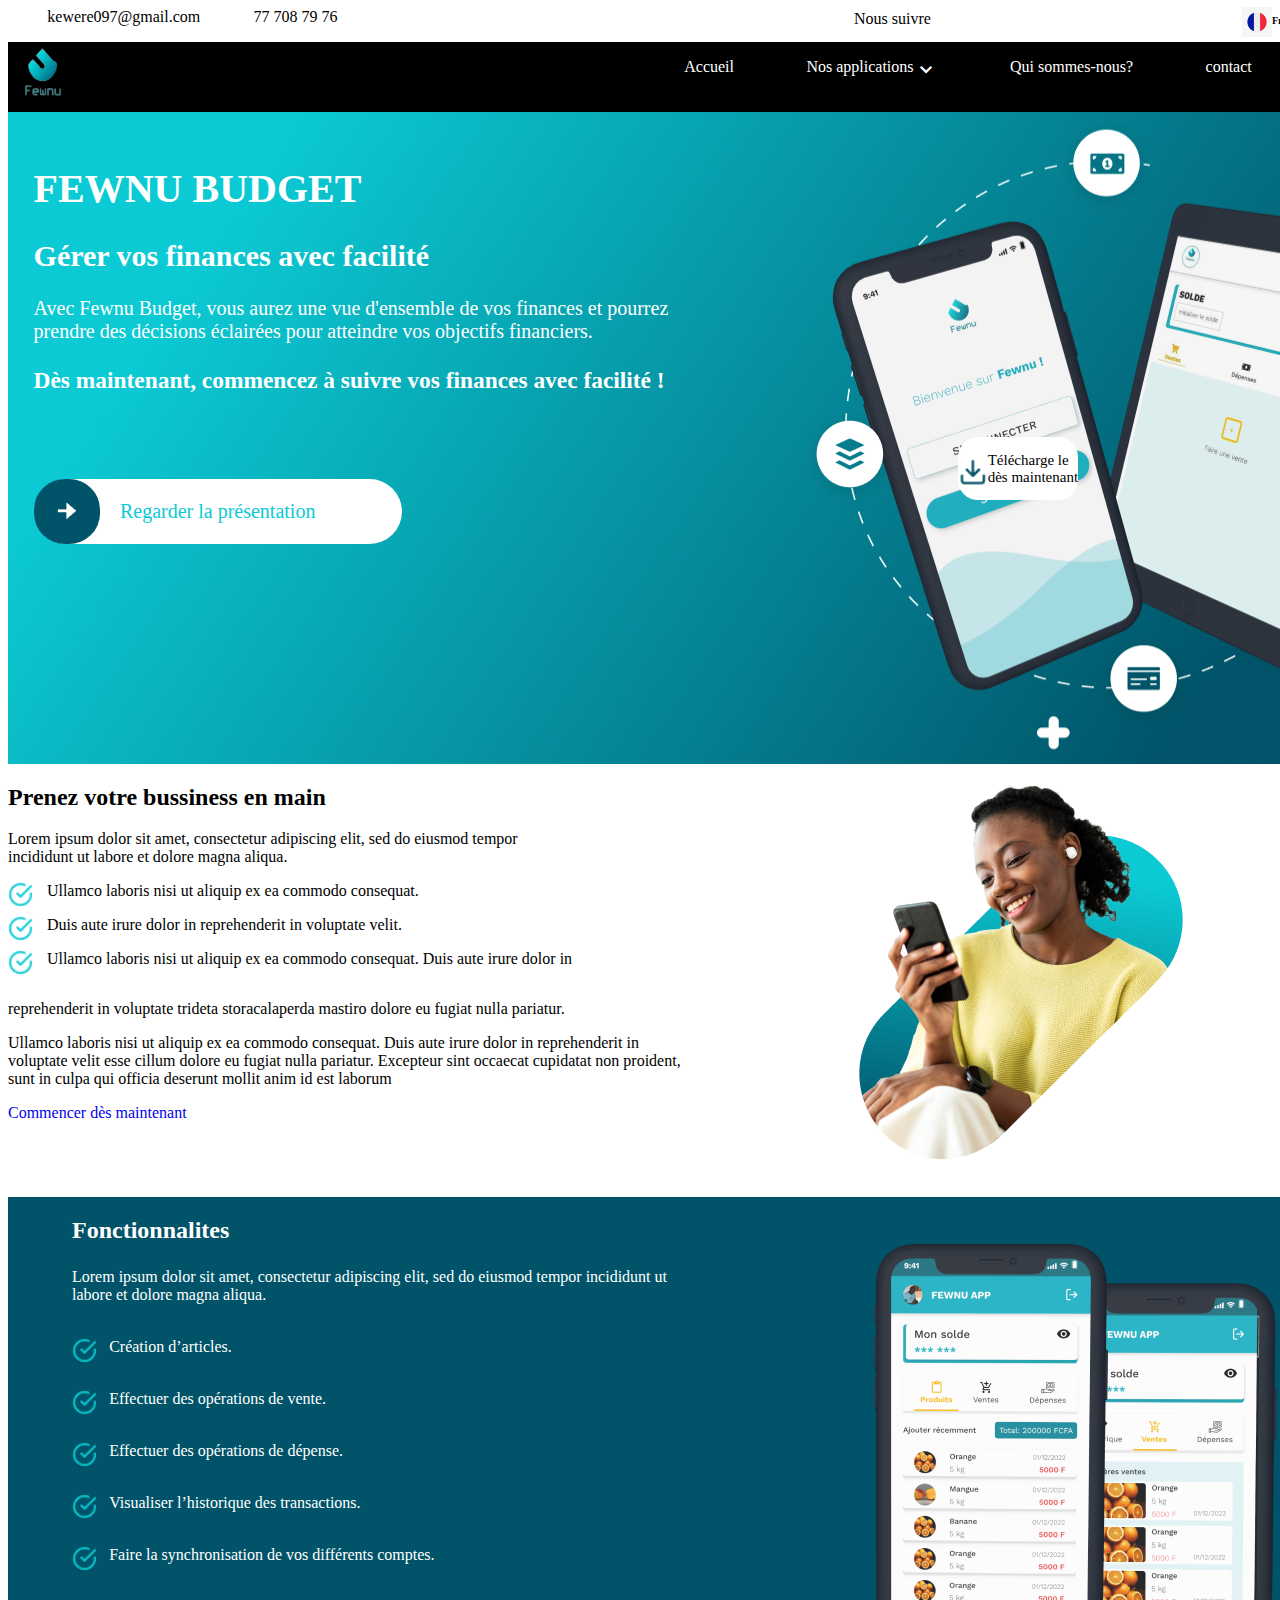
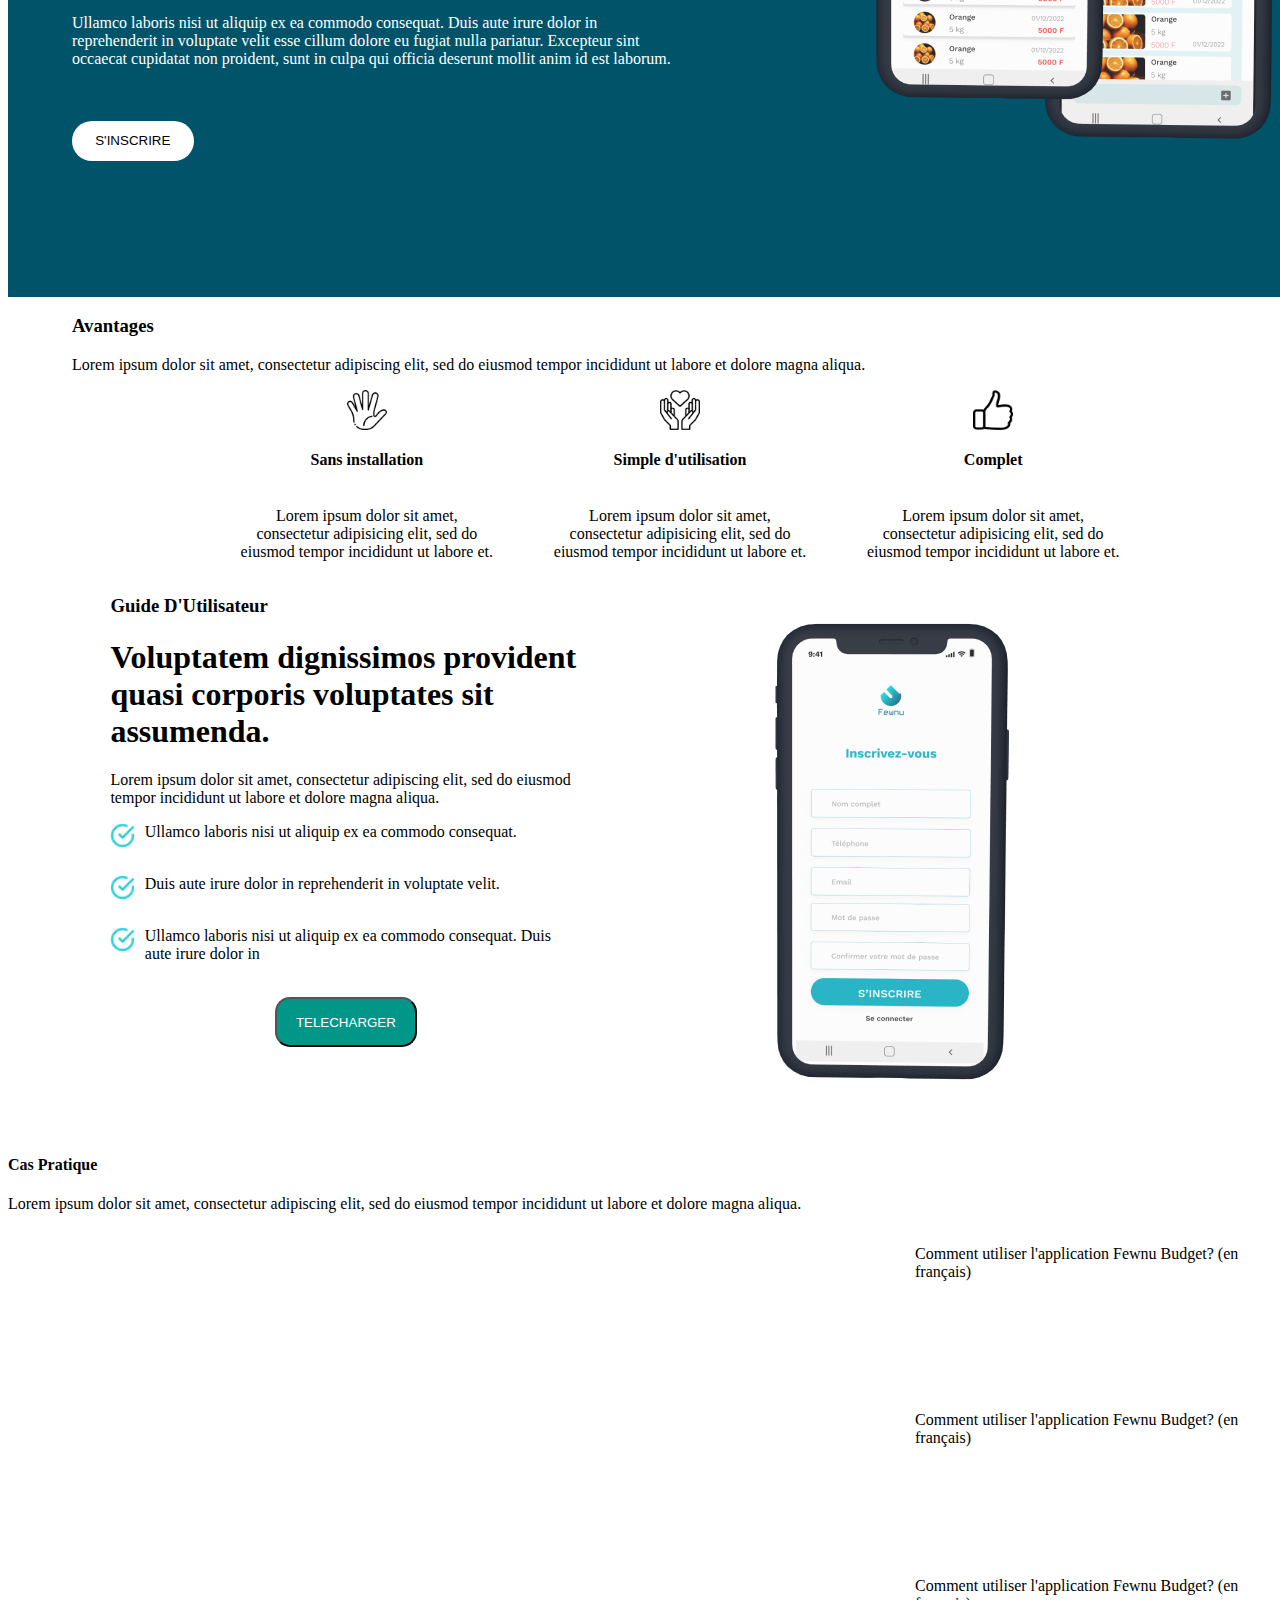
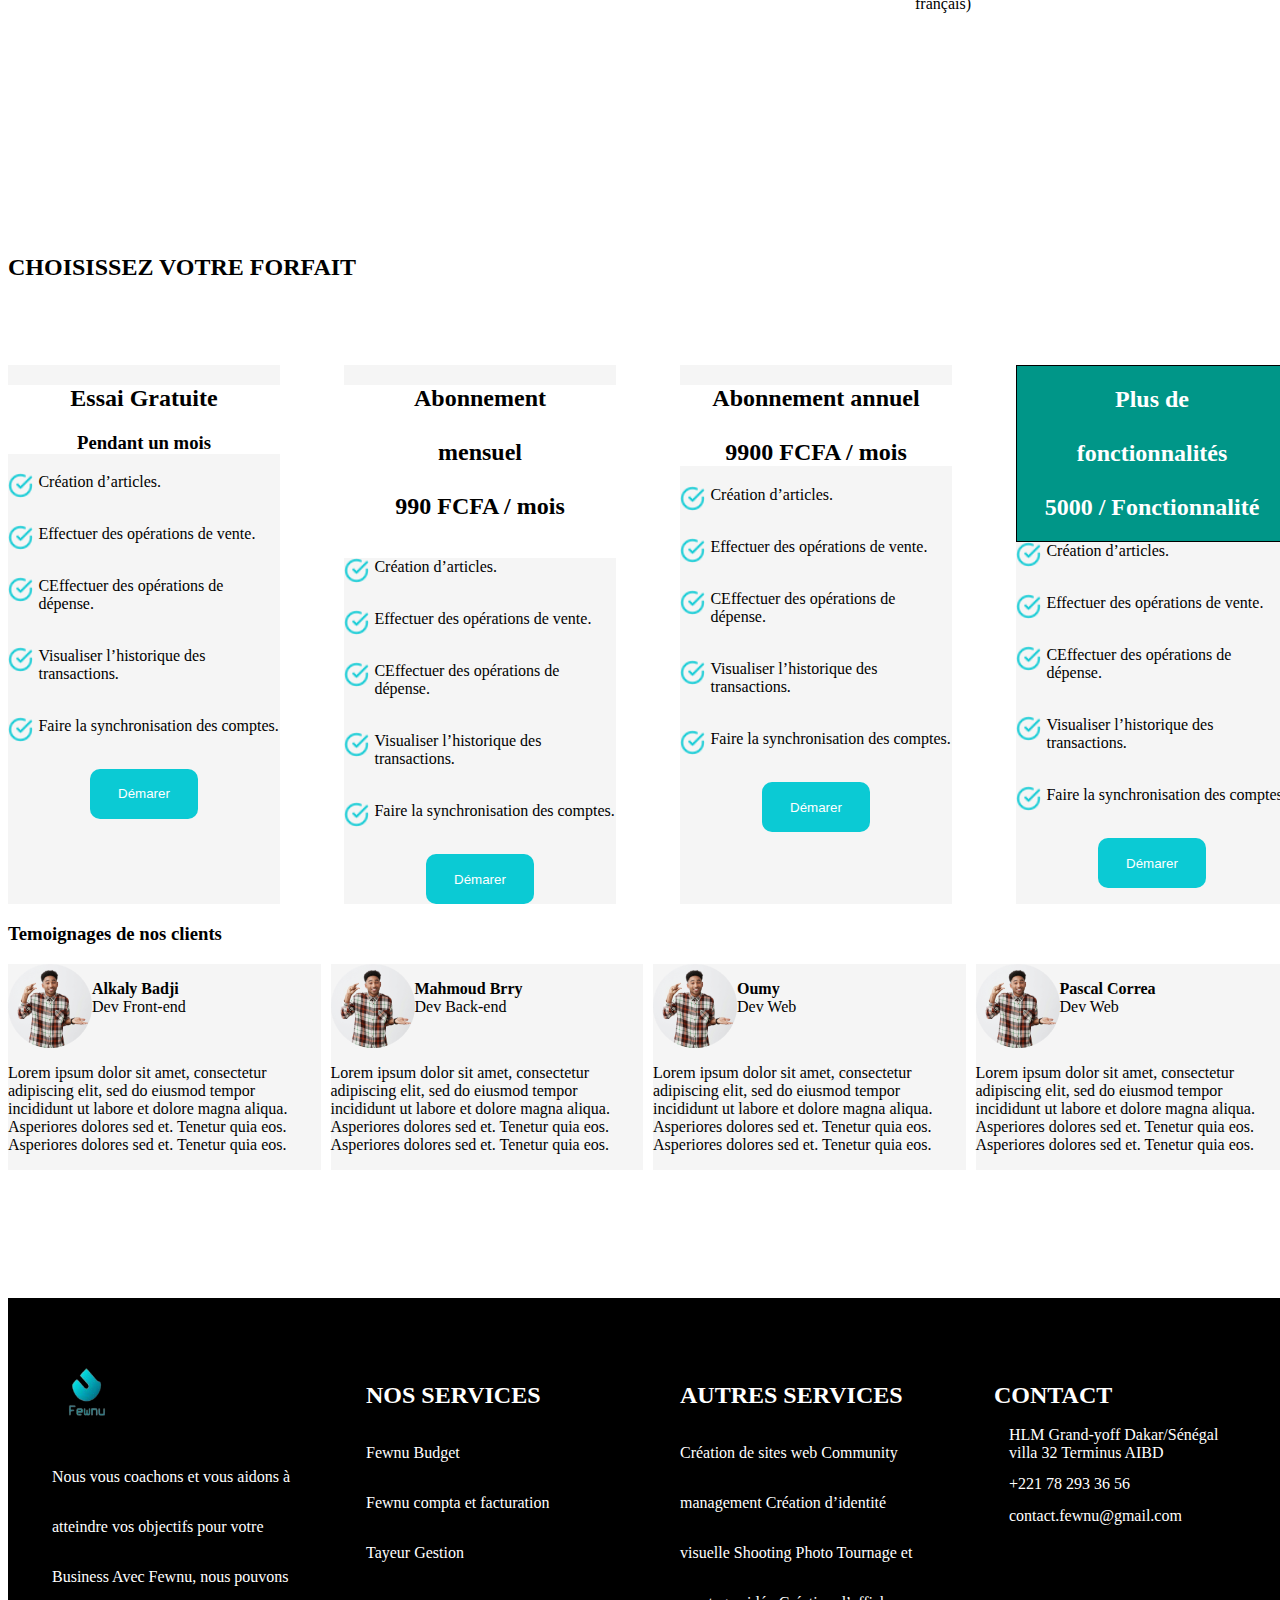
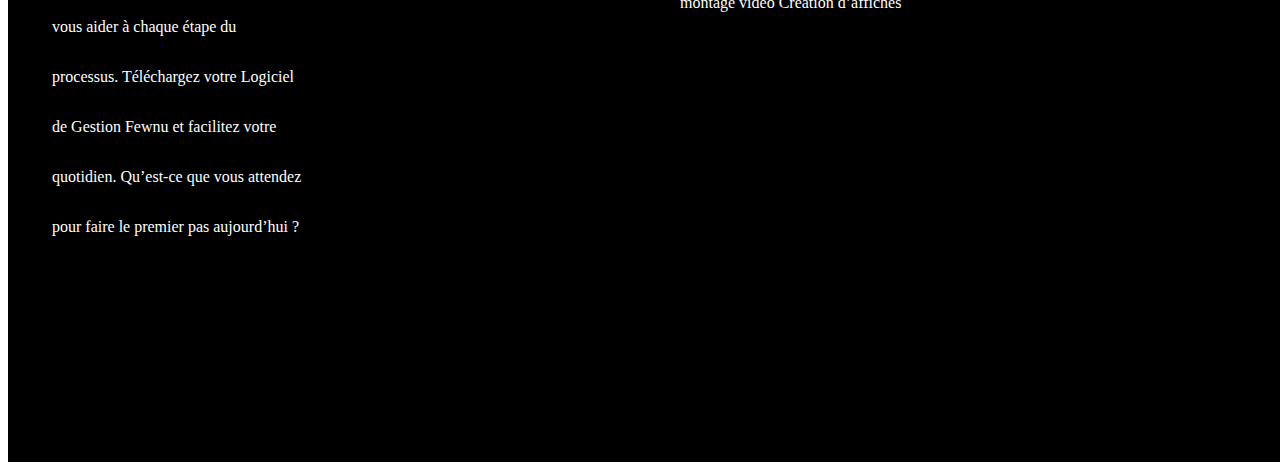
<file: index.html>
<!DOCTYPE html>
<html lang="en">
<head>
    <meta charset="UTF-8">
    <meta name="viewport" content="width=device-width, initial-scale=1.0">
    <link rel="stylesheet" href="style.css">
    <link rel="stylesheet" href="https://cdnjs.cloudflare.com/ajax/libs/font-awesome/6.5.1/css/all.min.css" integrity="sha512-DTOQO9RWCH3ppGqcWaEA1BIZOC6xxalwEsw9c2QQeAIftl+Vegovlnee1c9QX4TctnWMn13TZye+giMm8e2LwA==" crossorigin="anonymous" referrerpolicy="no-referrer" />    <link rel="stylesheet" href="https://fonts.googleapis.com/css2?family=Material+Symbols+Outlined:opsz,wght,FILL,GRAD@20..48,100..700,0..1,-50..200" />
    <title>Document</title>
</head>
<body>
   <div class="div-englobant">
        <nav>
            <div class="header-droite">
                <div class="mail">
                    <i class="fa-brands fa-facebook"></i>kewere097@gmail.com
                </div>
                <div class="contact">
                    <i class="fa-brands fa-instagram"></i> 77 708 79 76
                </div>
            </div>
            <div class="header-center">
                <div class="suivre">
                    <p>Nous suivre</p>
                </div>
                <div class="icons">
                    <i class="fa-brands fa-facebook"></i>
                    <i class="fa-brands fa-instagram"></i>
                    <i class="fa-brands fa-tiktok"></i>
                    <i class="fa-brands fa-youtube"></i>
                    <i class="fa-brands fa-linkedin"></i>
                </div>
            </div>
            <div class="header-gauche">
                <div class="drapeu">
                    <img class="drapeu" src="images/drapeau.jpg" alt="">
                    <h2 class="h2-drapeu">Fr</h2>
                </div>
            </div>
        </nav>
        <header>
            <div class="img-prince">
                <img class="logo-prince" src="images/image-principal-removebg-preview.png" alt="">
            </div>
            <div class="menu">
                <a href="fallou.html"><p>Accueil</p></a>
                <a href=""><p class="check">Nos applications <span class="material-symbols-outlined">
                    expand_more
                    </span></p></a>
                <a href=""><p>Qui sommes-nous?</p></a>
                <a href=""><p>contact</p></a>
            </div>
        </header>
        <div class="main-principal">
            <div class="main-droite">
                <div class="main-prince-haut">
                    <h1>FEWNU BUDGET</h1>
                    <h2>Gérer vos finances avec facilité</h2>
                    <p>Avec Fewnu Budget, vous aurez une vue d'ensemble 
                    de vos finances et pourrez <br>prendre des décisions éclairées pour atteindre vos objectifs financiers.</p>
                    <h3>Dès maintenant, commencez à suivre vos finances avec facilité !</h3>
                </div>
            <div class="gen">
                    <div class="compte">
                        <div class="arrowe">
                            <img src="images/fleche.png" alt="">
                        </div>
                        <div class="presntation">
                             <a class="present" href="#">Regarder la présentation</a>
                        </div>
                    </div>
                    <div class="download">
                        <a href="/download/support.pdf" class="vers-contacts">
                            <img src="images/download.png" alt="" class="img-download">
                            <p class="text-download">Télécharge le <br> dès maintenant  </p>
                        </a>
                    </div>
            </div>
            <div class="wast">   
                <a href="https://wa.me/221782933656" target="_blank" rel="noopener noreferrer" class="whatsapp">
                <i class="fa-brands fa-whatsapp whatsapp-image"></i></a>
           </div>
            </div>
        </div>
        <div class="milieu">
            <div class="milieu-droite">
            <div><h2>Prenez votre bussiness en main</h2></div>
            <div><p>Lorem ipsum dolor sit amet, consectetur adipiscing elit, sed do eiusmod tempor <br>
                incididunt ut labore et dolore magna aliqua.</p>
            </div>
                <div class="p1"><img class="cercle" src="images/check-circle.png" alt="check-circle">
                    <p class="paragraphe">Ullamco laboris nisi ut aliquip ex ea commodo consequat.</p>
                </div>
                <div class="p1"><img class="cercle" src="images/check-circle.png" alt="check-circle">
                    <p class="paragraphe">Duis aute irure dolor in reprehenderit in voluptate velit.</p>
                </div>
                <div class="p1"><img class="cercle" src="images/check-circle.png" alt="check-circle">
                    <p class="paragraphe">Ullamco laboris nisi ut aliquip ex ea commodo consequat. Duis aute irure dolor in</p>
                </div>
                <div><p>reprehenderit in voluptate trideta storacalaperda mastiro dolore eu fugiat nulla pariatur.</p>
                </div>
                <div><p>Ullamco laboris nisi ut aliquip ex ea commodo consequat. Duis aute irure dolor in reprehenderit in voluptate velit esse cillum dolore eu fugiat nulla pariatur. Excepteur sint occaecat cupidatat non proident, 
                    sunt in culpa qui officia deserunt mollit anim id est laborum</p>
                </div>
                <a href="#">Commencer dès maintenant</a>
            </div>
            <div class="milieu-droite">
                <img src="images/dame.png" alt="">
            </div>
        </div>
        <div class="milieu2">
                <div class="milieu2-1">
                        <div class="h2-milieu2-1">
                            <h2>Fonctionnalites</h2>
                            <h6 class="border"></h6>
                        </div>
                        <div class="p-milieu2-1">
                            <p>Lorem ipsum dolor sit amet, consectetur adipiscing elit, sed do eiusmod tempor incididunt ut labore et dolore magna aliqua.</p>
                        </div>
                        <br>
                        <div class="p1"><img class="cercle" src="images/check-circle.png" alt="check-circle">
                            <p class="paragraphe">Création d’articles.</p>
                        </div><br>
                        <div class="p1"><img class="cercle" src="images/check-circle.png" alt="check-circle">
                            <p class="paragraphe">Effectuer des opérations de vente.</p>
                        </div><br>
                        <div class="p1"><img class="cercle" src="images/check-circle.png" alt="check-circle">
                            <p class="paragraphe">Effectuer des opérations de dépense.</p>
                        </div><br>
                        <div class="p1"><img class="cercle" src="images/check-circle.png" alt="check-circle">
                            <p class="paragraphe">Visualiser l’historique des transactions.</p>
                        </div><br>
                        <div class="p1"><img class="cercle" src="images/check-circle.png" alt="check-circle">
                            <p class="paragraphe">Faire la synchronisation de vos différents comptes.</p>
                        </div><br>
                        <div class="p-milieu2-1">
                            <p>Ullamco laboris nisi ut aliquip ex ea commodo consequat. Duis aute irure dolor in reprehenderit in voluptate velit esse cillum dolore eu fugiat nulla pariatur. Excepteur sint occaecat cupidatat 
                                non proident, sunt in culpa qui officia deserunt mollit anim id est laborum.</p>
                        </div>
                        <button class="button1">S'INSCRIRE</button>
                </div>
                    <div class="milieu2-2">
                    <img src="images/mobile.png" alt="">
                    </div>
        </div>

        <div class="milieu3">
             <div class="milieu3-haut">
                    <h3>Avantages</h3>
                    <p>Lorem ipsum dolor sit amet, consectetur adipiscing elit, 
                        sed do eiusmod tempor incididunt ut labore et dolore magna aliqua.</p>
             </div>
            <div class="milieu2-moins">
                    <div class="main1">
                        <img class="main" src="images/main5.png" alt="">
                        <h4 class="p-h4">Sans installation</h4>
                        <p class="p-h4">Lorem ipsum dolor sit amet,<br> consectetur 
                            adipisicing elit, sed do <br> eiusmod tempor incididunt ut labore et.</p>
                    </div>
                    <div class="main2">
                        <img class="main" src="images/main-coeur.png" alt="">
                        <h4 class="p-h4">Simple d'utilisation</h4>
                        <p class="p-h4">Lorem ipsum dolor sit amet,<br> consectetur adipisicing elit, 
                            sed do <br> eiusmod tempor incididunt ut labore et.</p>
                    </div>
                    <div class="main2">
                        <img class="main" src="images/main-ok.png" alt="">
                        <h4 class="p-h4">Complet</h4>
                        <p class="p-h4">Lorem ipsum dolor sit amet,<br> consectetur adipisicing elit, 
                            sed do <br> eiusmod tempor incididunt ut labore et.</p>
                    </div>
            </div>
        </div>
        <div class="milieu4">
            <div class="milieu4-droite">
                <h3>Guide D'Utilisateur</h3>
                <div class="h1-milieu4">
                    <h1>Voluptatem dignissimos provident quasi corporis voluptates sit assumenda.</h1>
                </div>
                <div class="p1-milieu4">
                    <p>Lorem ipsum dolor sit amet, consectetur adipiscing elit, sed do eiusmod 
                    tempor incididunt ut labore et dolore magna aliqua.</p>
                </div>
                <div class="p1"><img class="cercle" src="images/check-circle.png" alt="check-circle">
                    <p class="paragraphe">Ullamco laboris nisi ut aliquip ex ea commodo consequat.</p>
                </div><br>
                <div class="p1"><img class="cercle" src="images/check-circle.png" alt="check-circle">
                    <p class="paragraphe">Duis aute irure dolor in reprehenderit in voluptate velit.</p>
                </div><br>
                <div class="p1"><img class="cercle" src="images/check-circle.png" alt="check-circle">
                    <p class="paragraphe">Ullamco laboris nisi ut aliquip ex ea commodo consequat. Duis aute irure dolor in</p>
                </div><br>
                <button class="btn1">TELECHARGER</button>
            </div>
            <div class="milieu4-gauche">
                <img src="images/phone-budget.png" alt="">
            </div>
        </div>
        <div class="milieu5">
            <div class="milieu5-haut">
                <h4>Cas Pratique</h4>
                <p>Lorem ipsum dolor sit amet, consectetur adipiscing elit, 
                sed do eiusmod tempor incididunt ut labore et dolore magna aliqua.</p>
            </div>
            <div class="les-youtubes">
                <div class="youtube-droite">
                    <iframe width="560" height="415" src="https://www.youtube.com/embed/CTBTI1qFqt4?si=pAz5FE3xnAR9lp4i" title="YouTube video player" frameborder="0" allow="accelerometer; autoplay; clipboard-write; encrypted-media; gyroscope; picture-in-picture; web-share" referrerpolicy="strict-origin-when-cross-origin" allowfullscreen></iframe>
                </video>
                </div>
                <div class="youtube-gauche">
                    <div class="youtube1">
                        <div class="div11">
                            <iframe width="260" height="315" src="https://www.youtube.com/embed/CTBTI1qFqt4?si=pAz5FE3xnAR9lp4i" title="YouTube video player" frameborder="0" allow="accelerometer; autoplay; clipboard-write; encrypted-media; gyroscope; picture-in-picture; web-share" referrerpolicy="strict-origin-when-cross-origin" allowfullscreen></iframe>
                        </div>
                        <div class="div22">
                            <p>Comment utiliser l'application Fewnu Budget? (en français)</p>
                        </div>
                    </div>
                    <div class="youtube2">
                        <div class="div11">
                            <iframe width="260" height="315" src="https://www.youtube.com/embed/CTBTI1qFqt4?si=pAz5FE3xnAR9lp4i" title="YouTube video player" frameborder="0" allow="accelerometer; autoplay; clipboard-write; encrypted-media; gyroscope; picture-in-picture; web-share" referrerpolicy="strict-origin-when-cross-origin" allowfullscreen></iframe>
                        </div>
                        <div class="div22">
                            <p>Comment utiliser l'application Fewnu Budget? (en français)</p>
                        </div>
                    </div>
                    <div class="youtube3">
                        <div class="div11">
                            <iframe width="260" height="315" src="https://www.youtube.com/embed/CTBTI1qFqt4?si=pAz5FE3xnAR9lp4i" title="YouTube video player" frameborder="0" allow="accelerometer; autoplay; clipboard-write; encrypted-media; gyroscope; picture-in-picture; web-share" referrerpolicy="strict-origin-when-cross-origin" allowfullscreen></iframe>
                        </div>
                        <div class="div22">
                            <p>Comment utiliser l'application Fewnu Budget? (en français)</p>
                        </div>
                    </div>
                    <div class="youtube4">
                        <div class="div11">
                            <iframe width="260" height="315" src="https://www.youtube.com/embed/CTBTI1qFqt4?si=pAz5FE3xnAR9lp4i" title="YouTube video player" frameborder="0" allow="accelerometer; autoplay; clipboard-write; encrypted-media; gyroscope; picture-in-picture; web-share" referrerpolicy="strict-origin-when-cross-origin" allowfullscreen></iframe>
                        </div>
                        <div class="div22">
                            <p>Comment utiliser l'application Fewnu Budget? (en français)</p>
                        </div>
                    </div>
                    <div class="youtube5">
                        <div class="div11">
                            <iframe width="260" height="315" src="https://www.youtube.com/embed/CTBTI1qFqt4?si=pAz5FE3xnAR9lp4i" title="YouTube video player" frameborder="0" allow="accelerometer; autoplay; clipboard-write; encrypted-media; gyroscope; picture-in-picture; web-share" referrerpolicy="strict-origin-when-cross-origin" allowfullscreen></iframe>
                        </div>
                        <div class="div22">
                            <p>Comment utiliser l'application Fewnu Budget? (en français)</p>
                        </div>
                        </video>
                    </div>
                    <div class="youtube6"> 
                        <div class="div11">
                            <iframe width="260" height="315" src="https://www.youtube.com/embed/CTBTI1qFqt4?si=pAz5FE3xnAR9lp4i" title="YouTube video player" frameborder="0" allow="accelerometer; autoplay; clipboard-write; encrypted-media; gyroscope; picture-in-picture; web-share" referrerpolicy="strict-origin-when-cross-origin" allowfullscreen></iframe>
                        </div>
                        <div class="div22">
                            <p>Comment utiliser l'application Fewnu Budget? (en français)</p>
                        </div>
                    </div>
                </div>
            </div>
        </div>
        <div class="milieu6">
            <h2>CHOISISSEZ VOTRE FORFAIT</h2>
            <div class="div-milieu6">
                <div class="bloc1">
                    <div class="div1">
                        <h2>Essai Gratuite</h2>
                        <h3>Pendant un mois</h3>
                    </div>
                    <div class="div2">
                        <div class="p1"><img class="cercle" src="images/check-circle.png" alt="check-circle">
                            <p class="paragraphe">Création d’articles.</p>
                        </div><br>
                        <div class="p1"><img class="cercle" src="images/check-circle.png" alt="check-circle">
                            <p class="paragraphe">Effectuer des opérations de vente.</p>
                        </div><br>
                        <div class="p1"><img class="cercle" src="images/check-circle.png" alt="check-circle">
                            <p class="paragraphe">CEffectuer des opérations de dépense.</p>
                        </div><br>
                        <div class="p1"><img class="cercle" src="images/check-circle.png" alt="check-circle">
                            <p class="paragraphe">Visualiser l’historique des transactions.</p>
                        </div><br>
                        <div class="p1"><img class="cercle" src="images/check-circle.png" alt="check-circle">
                            <p class="paragraphe">Faire la synchronisation des comptes.</p>
                        </div><br>
                        <div class="btn2">
                            <button class="lien-bloc" href="#">Démarer</button>
                        </div>
                    </div>
                </div>
                <div class="bloc1">
                    <div class="div1">
                        <h2>Abonnement <br><br> mensuel <br><br>
                            990 FCFA / mois</h2><br>
                    </div>
                    <div class="div2">
                        <div class="p1"><img class="cercle" src="images/check-circle.png" alt="check-circle">
                            <p class="paragraphe">Création d’articles.</p>
                        </div><br>
                        <div class="p1"><img class="cercle" src="images/check-circle.png" alt="check-circle">
                            <p class="paragraphe">Effectuer des opérations de vente.</p>
                        </div><br>
                        <div class="p1"><img class="cercle" src="images/check-circle.png" alt="check-circle">
                            <p class="paragraphe">CEffectuer des opérations de dépense.</p>
                        </div><br>
                        <div class="p1"><img class="cercle" src="images/check-circle.png" alt="check-circle">
                            <p class="paragraphe">Visualiser l’historique des transactions.</p>
                        </div><br>
                        <div class="p1"><img class="cercle" src="images/check-circle.png" alt="check-circle">
                            <p class="paragraphe">Faire la synchronisation des comptes.</p>
                        </div><br>
                        <div class="btn2">
                            <button class="lien-bloc" href="#">Démarer</button>
                        </div>
                    </div>
                </div>
                <div class="bloc1">
                    <div class="div1">
                        <h2>Abonnement annuel <br><br>
                        9900 FCFA / mois</h2>
                    </div>
                    <div class="div2">
                        <div class="p1"><img class="cercle" src="images/check-circle.png" alt="check-circle">
                            <p class="paragraphe">Création d’articles.</p>
                        </div><br>
                        <div class="p1"><img class="cercle" src="images/check-circle.png" alt="check-circle">
                            <p class="paragraphe">Effectuer des opérations de vente.</p>
                        </div><br>
                        <div class="p1"><img class="cercle" src="images/check-circle.png" alt="check-circle">
                            <p class="paragraphe">CEffectuer des opérations de dépense.</p>
                        </div><br>
                        <div class="p1"><img class="cercle" src="images/check-circle.png" alt="check-circle">
                            <p class="paragraphe">Visualiser l’historique des transactions.</p>
                        </div><br>
                        <div class="p1"><img class="cercle" src="images/check-circle.png" alt="check-circle">
                            <p class="paragraphe">Faire la synchronisation des comptes.</p>
                        </div><br>
                        <div class="btn2">
                            <button class="lien-bloc" href="#">Démarer</button>
                        </div>
                    </div>
                </div>
                <div class="bloc1">
                    <div class="div4">
                        <h2>Plus de <br><br> fonctionnalités <br><br>
                            5000 / Fonctionnalité</h2>
                    </div>
                    <div class="div2">
                        <div class="p1"><img class="cercle" src="images/check-circle.png" alt="check-circle">
                            <p class="paragraphe">Création d’articles.</p>
                        </div><br>
                        <div class="p1"><img class="cercle" src="images/check-circle.png" alt="check-circle">
                            <p class="paragraphe">Effectuer des opérations de vente.</p>
                        </div><br>
                        <div class="p1"><img class="cercle" src="images/check-circle.png" alt="check-circle">
                            <p class="paragraphe">CEffectuer des opérations de dépense.</p>
                        </div><br>
                        <div class="p1"><img class="cercle" src="images/check-circle.png" alt="check-circle">
                            <p class="paragraphe">Visualiser l’historique des transactions.</p>
                        </div><br>
                        <div class="p1"><img class="cercle" src="images/check-circle.png" alt="check-circle">
                            <p class="paragraphe">Faire la synchronisation des comptes.</p>
                        </div><br>
                        <div class="btn2">
                            <button class="lien-bloc" href="#">Démarer</button>
                        </div>
                    </div>
                </div>
            </div>
        </div>
        <div class="slider">
            <div class="titre-slider">
                <h3 class="h3-slider">Temoignages de nos clients</h3>
            </div>
            <div class="container2">
                <div class="container-slider">
                    <div class="photo-nom">
                        <img src="images/personnat.png" alt="">
                        <p><strong>Alkaly Badji</strong><br> Dev Front-end</p>
                    </div>
                    <div class="slider1">
                        <p>
                            Lorem ipsum dolor sit amet, consectetur 
                            adipiscing elit, sed do eiusmod tempor 
                            incididunt ut labore et dolore magna aliqua.
                            Asperiores dolores sed et. Tenetur quia eos.
                            Asperiores dolores sed et. Tenetur quia eos.
                        </p>
                        <i class="fa fa-quote-right icone-bleu"></i>
                    </div>
                </div>
                <div class="container-slider">
                    <div class="photo-nom">
                        <img src="images/personnat.png" alt="">
                        <p><strong>Mahmoud Brry</strong> <br> Dev Back-end</p>
                    </div>
                    <div class="slider1">
                        <p>
                            Lorem ipsum dolor sit amet, consectetur 
                            adipiscing elit, sed do eiusmod tempor 
                            incididunt ut labore et dolore magna aliqua.
                            Asperiores dolores sed et. Tenetur quia eos.
                            Asperiores dolores sed et. Tenetur quia eos.
                        </p>
                        <i class="fa fa-quote-right icone-bleu"></i>
                    </div>
                </div>
                <div class="container-slider">
                    <div class="photo-nom">
                        <img src="images/personnat.png" alt="">
                        <p><strong>Oumy</strong><br> Dev Web</p>
                    </div>
                    <div class="slider1">
                        <p>
                            Lorem ipsum dolor sit amet, consectetur 
                            adipiscing elit, sed do eiusmod tempor 
                            incididunt ut labore et dolore magna aliqua.
                            Asperiores dolores sed et. Tenetur quia eos.
                            Asperiores dolores sed et. Tenetur quia eos.
                        </p>
                        <i class="fa fa-quote-right icone-bleu"></i>
                    </div>
                </div>
                <div class="container-slider">
                    <div class="photo-nom">
                        <img src="images/personnat.png" alt="">
                        <p><strong>Pascal Correa</strong><br> Dev Web</p>
                    </div>
                    <div class="slider1">
                        <p>
                            Lorem ipsum dolor sit amet, consectetur 
                            adipiscing elit, sed do eiusmod tempor 
                            incididunt ut labore et dolore magna aliqua.
                            Asperiores dolores sed et. Tenetur quia eos.
                            Asperiores dolores sed et. Tenetur quia eos.
                        </p>
                        <i class="fa fa-quote-right icone-bleu"></i>
                    </div>
                </div>
            </div>
        </div>
        <div class="footer">
            <div class="div01">
                <img class="logo-prince" src="images/image-principal-removebg-preview.png" alt="">
                <p class="space">Nous vous coachons et vous aidons à atteindre vos objectifs pour votre Business Avec Fewnu, nous pouvons vous aider à chaque étape du processus. Téléchargez votre Logiciel de Gestion Fewnu et facilitez votre quotidien. 
                    Qu’est-ce que vous attendez pour faire le premier pas aujourd’hui ?</p>
            </div>
            
            <div class="div2">
                <h2>
                    NOS SERVICES
                </h2>
                <p class="space">
                    Fewnu Budget <br> Fewnu compta et facturation <br> Tayeur Gestion
                </p>
            </div>
            <div class="div3">
                <h2>AUTRES SERVICES</h2>
                <p class="space">Création de sites web
        
                    Community management
                        
                    Création d’identité visuelle
                        
                    Shooting Photo
                        
                    Tournage et montage vidéo
                        
                    Création d’affiches
                    </p>
                </div>
                <div class="div3-4">
                    <h2>CONTACT</h2>
                    <div class="cons">
                        <i class="fa-solid fa-location-dot"></i>
                        <p class="p-footer">HLM Grand-yoff
                            Dakar/Sénégal
                            villa 32 Terminus AIBD
                        </p>
                    </div>
                        <div class="cons">
                            <i class="fa-solid fa-phone-volume"></i>
                            <p class="p-footer"> +221 78 293 36 56</p>
                        </div>
                    <div class="cons">
                        <i class="fa-regular fa-envelope-open"></i>
                        <p class="p-footer">contact.fewnu@gmail.com</p>
                    </div>
                </div>
                <div class="footer-icons">
                    <a href="https://www.facebook.com/Fewnu20?mibextid=ZbWKwL" target="_blank"><i class="fa-brands fa-facebook"></i></a>
                    <a href="https://www.instagram.com/fewnu_sn/?igshid=YmMyMTA2M2Y%3D" target="_blank"><i class="fa-brands fa-instagram"></i></a>
                    <a href="https://www.tiktok.com/@fewnuvolkeno?_t=8c2GMJ3Qr6z&_r=1" target="_blank"><i class="fa-brands fa-tiktok"></i></a>
                    <a href="https://www.youtube.com/@fewnu-gereraveclinformatiq42" target="_blank"><i class="fa-brands fa-youtube"></i></a>
                    <a href="https://www.linkedin.com/company/fewnu/about/" target="_blank"><i class="fa-brands fa-linkedin"></i></a>
                </div>
        </div>
   </div>
</body>
</html>
</file>
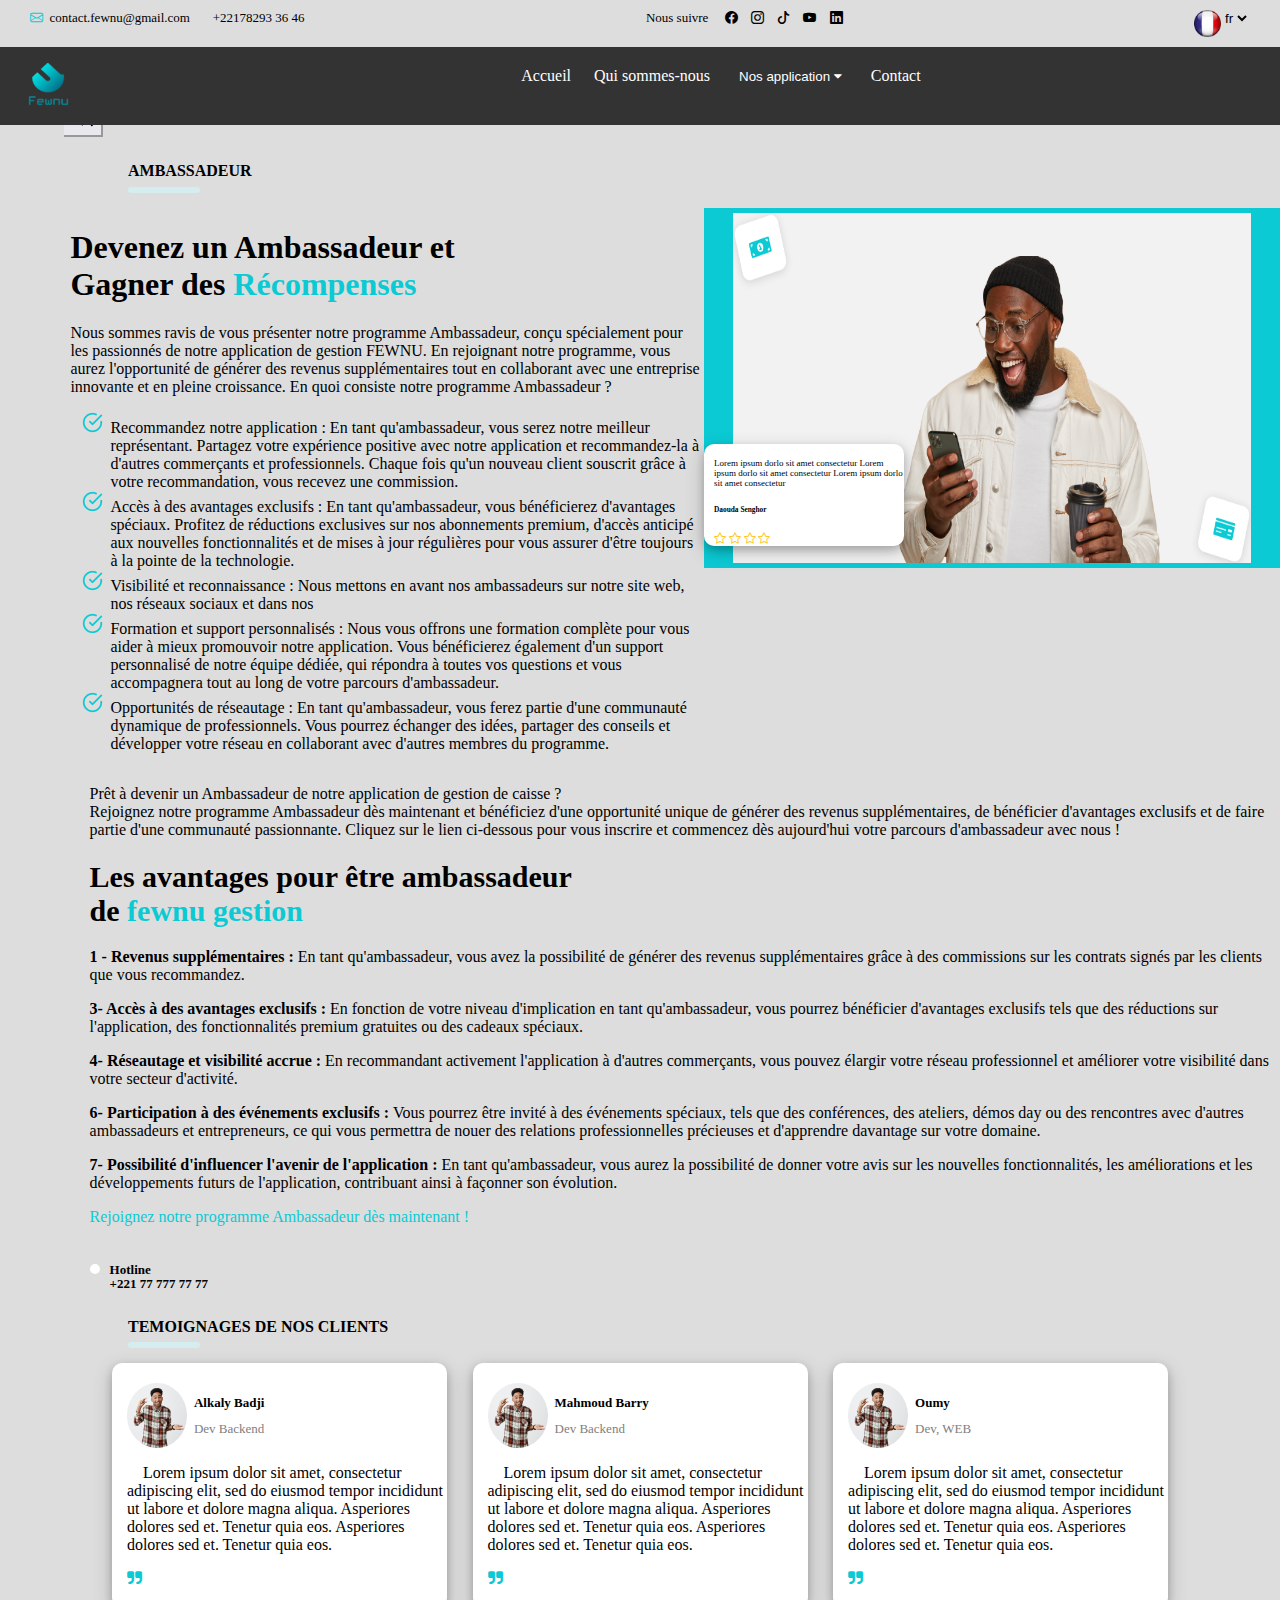
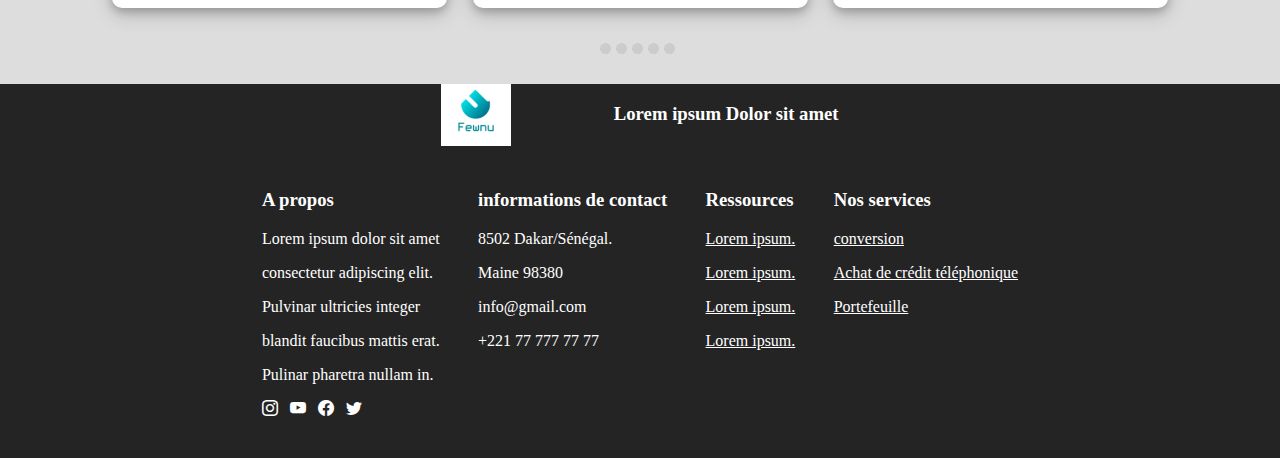
<file: savoir.html>
<!DOCTYPE html>
<html>
	<head>
		<meta charset="utf-8">
		<meta name="viewport" content="width=device-width, initial-scale=1">
		<title></title>
		<link rel="stylesheet" type="text/css" href="validation.css">

        <link rel="stylesheet" href="https://cdnjs.cloudflare.com/ajax/libs/font-awesome/6.2.1/css/all.min.css" integrity="sha512-MV7K8+y+gLIBoVD59lQIYicR65iaqukzvf/nwasF0nqhPay5w/9lJmVM2hMDcnK1OnMGCdVK+iQrJ7lzPJQd1w==" crossorigin="anonymous" referrerpolicy="no-referrer" />
		
	<link rel="stylesheet" href="https://cdn.jsdelivr.net/npm/bootstrap-icons@1.11.3/font/bootstrap-icons.min.css">
	<link rel="stylesheet" href="https://cdnjs.cloudflare.com/ajax/libs/font-awesome/4.7.0/css/font-awesome.min.css">
	</head>
	<body>
		<header>
		<nav class="clear">
			<div class="nav1">
			<div class="contact" id="contact_icon">
				<div >
					<a><i class="bi bi-envelope">&nbsp; </i> contact.fewnu@gmail.com</a>
				</div>
				<div>
					<a > &emsp;<i class="fa-solid fa-phone-volume"> &nbsp;</i> +22178293 36 46</a>
				</div>			
			</div>
			<div class="contact">
			
					
				<span>Nous suivre &emsp;</span>
				
				<div class="contact_icon">
					<i class="bi bi-facebook"></i>
					<i class="bi bi-instagram"></i>
					<i class="bi bi-tiktok"></i>
					<i class="bi bi-youtube"></i>
					<i class="bi bi-linkedin"></i>
				</div>
			</div>
			<div class="contact">
				<div class="contact_img">
					<img src="img/drapeau.png">
				</div>
				<div>
					<select>
						<option>fr</option>
						<option>fr</option>
					</select>
				</div>
			</div>
			</div>
			<div class="menu">
				<div class="menu_img">
					<img src="img/fewnu.png">
				</div>

				
				<div class="toggle">
				<label for="menu-mobile" class="menu-mobile fas fa-bars" id="bars"></label>
				<input type="checkbox" name="" id="menu-mobile" role="button ">
				
				<div class="menu2">
					<a href="fallou.html">Accueil</a>
					<a href="#">Qui sommes-nous</a>
					<div class="dropdown">
	   					 <button class="dropbtn">Nos application 
	   						   <i class="fa fa-caret-down"></i>
	   					 </button>
	   					 <div class="dropdown-content">
	     					 <a href="#">Fewnu Budget</a>
							 <a href="#">Fewnu Compta et facturation</a>
	     					 <a href="#">Tayeur Gestion</a>
	   				 	</div>
  					</div> 
  					<a href="">Contact</a>
				</div>
			</div>
				
			</div>
		</nav>
		</header>
		

		<section class="sec">
			<div class="fleche"><img src="img/fleche.png"></div>
			<div class="ambassad">
				<h4>AMBASSADEUR</h4>
					<div class="niveau"></div>
				<div class="ambassadeur">
					<div class="ambassad1">
						<h1>Devenez un Ambassadeur et<br> Gagner des <span>Récompenses</span></h1>
						<p>Nous sommes ravis de vous présenter notre programme Ambassadeur, conçu spécialement pour les passionnés de notre application de gestion FEWNU. En rejoignant notre programme, vous aurez l'opportunité de générer  des revenus supplémentaires tout en collaborant avec une entreprise innovante et en pleine croissance. En quoi consiste notre programme Ambassadeur ?</p>

						<ul>
							<li>Recommandez notre application : En tant qu'ambassadeur, vous serez notre meilleur représentant. Partagez votre expérience positive avec notre application et recommandez-la à d'autres commerçants et professionnels. Chaque fois qu'un nouveau client souscrit grâce à votre recommandation, vous recevez une commission.</li>
							<li>Accès à des avantages exclusifs : En tant qu'ambassadeur,
vous bénéficierez d'avantages spéciaux. Profitez de réductions exclusives
sur nos abonnements premium, d'accès anticipé aux nouvelles fonctionnalités et
de mises à jour régulières pour vous assurer d'être toujours à la pointe de
la technologie.</li>
							<li >Visibilité et reconnaissance : Nous mettons en avant nos ambassadeurs sur notre site web, nos réseaux sociaux et dans nos</li>
							<li>Formation et support personnalisés : Nous vous offrons une formation complète pour vous aider à mieux promouvoir notre application.
Vous bénéficierez également d'un support personnalisé de notre équipe dédiée, qui répondra à toutes vos questions et
vous accompagnera tout au long de votre parcours d'ambassadeur.</li>
<li>Opportunités de réseautage : En tant qu'ambassadeur, vous ferez partie d'une communauté dynamique de professionnels.
Vous pourrez échanger des idées, partager des conseils et développer votre réseau en collaborant avec d'autres membres
du programme.</li>
							
						</ul>
						
					</div>

					
						
						<div class="back">
							<div class="img_ambassad">
								<img src="img/embassadeur.png">
							</div>
							<div class="lorem1">
								<p>Lorem ipsum dorlo sit amet consectetur Lorem ipsum dorlo sit amet consectetur Lorem ipsum dorlo sit amet consectetur</p>
								<h6>Daouda Senghor</h6>
								<div>
									<i class="bi bi-star"></i>
									<i class="bi bi-star"></i>
									<i class="bi bi-star"></i>
									<i class="bi bi-star"></i>
								</div>
							</div>
						</div>
					

				</div>
				<div class="div1_savoir">
					<p>Prêt à devenir un Ambassadeur de notre application de gestion de caisse ?<br>
Rejoignez notre programme Ambassadeur dès maintenant et bénéficiez d'une opportunité unique de générer des revenus
supplémentaires, de bénéficier d'avantages exclusifs et de faire partie d'une communauté passionnante.
Cliquez sur le lien ci-dessous pour vous inscrire et commencez dès aujourd'hui votre parcours d'ambassadeur avec nous !</p>

					<h1>Les avantages pour être ambassadeur<br> de <span>fewnu gestion</span></h1>
					<p><span style="color: black;" class="noir">1 - Revenus supplémentaires : </span>En tant qu'ambassadeur, vous avez la possibilité de générer des revenus supplémentaires grâce à
des commissions sur les contrats signés par les clients que vous recommandez.</p>
					<p><span style="color: black;" class="noir">3- Accès à des avantages exclusifs : </span>En fonction de votre niveau d'implication en tant qu'ambassadeur, vous pourrez bénéficier
d'avantages exclusifs tels que des réductions sur l'application, des fonctionnalités premium gratuites ou des cadeaux spéciaux.</p>
					<p><span style="color: black;" class="noir">4- Réseautage et visibilité accrue : </span>En recommandant activement l'application à d'autres commerçants, vous pouvez élargir votre
réseau professionnel et améliorer votre visibilité dans votre secteur d'activité.</p>
					<p><span style="color: black;" class="noir">6- Participation à des événements exclusifs : </span>Vous pourrez être invité à des événements spéciaux, tels que des conférences, des ateliers,
démos day ou des rencontres avec d'autres ambassadeurs et entrepreneurs, ce qui vous permettra de nouer des relations professionnelles
précieuses et d'apprendre davantage sur votre domaine.</p>
					<p><span style="color: black;" class="noir">7- Possibilité d'influencer l'avenir de l'application :</span> En tant qu'ambassadeur, vous aurez la possibilité de donner votre avis sur
les nouvelles fonctionnalités, les améliorations et les développements futurs de l'application, contribuant ainsi à façonner son évolution.</p>
					<span >Rejoignez notre programme Ambassadeur dès maintenant !</span>
					<div class="inf_ambassad">
							
							<i class="fa-solid fa-phone-volume"></i>
							<div>
								<p>Hotline</p>
								<p>+221 77 777 77 77</p>
							</div>
						</div>
				</div>
						
				<h4 id="niveau" class="h4_ambassad">TEMOIGNAGES DE NOS CLIENTS</h4>
				<div class="niveau"></div>
				<div class="temoignage">
					<div class="temoigne">
						<div class="temoigne1">
							<img src="img/homme.png">
							<div>
							<p>Alkaly Badji</p>
							<p>Dev Backend</p>
							</div>
						</div>
						<p>
							&emsp;Lorem ipsum dolor sit amet, consectetur adipiscing elit, sed do eiusmod tempor incididunt ut labore et dolore magna aliqua. Asperiores dolores sed et. Tenetur quia eos. Asperiores dolores sed et. Tenetur quia eos.
						</p>
						<i class="fa fa-quote-right"></i>

					</div>

					<div class="temoigne">
						<div class="temoigne1">
							<img src="img/homme.png">
							<div>
							<p>Mahmoud Barry</p>
							<p>Dev Backend</p>
							</div>
						</div>
						<p>
							&emsp;Lorem ipsum dolor sit amet, consectetur adipiscing elit, sed do eiusmod tempor incididunt ut labore et dolore magna aliqua. Asperiores dolores sed et. Tenetur quia eos.  Asperiores dolores sed et. Tenetur quia eos.
						</p>
						</p>
						<i class="fa fa-quote-right"></i>

					</div>

					<div class="temoigne">
						<div class="temoigne1">
							<img src="img/homme.png">
							<div>
							<p>Oumy</p>
							<p>Dev, WEB</p>
							</div>
						</div>
						<p>
							&emsp;Lorem ipsum dolor sit amet, consectetur adipiscing elit, sed do eiusmod tempor incididunt ut labore et dolore magna aliqua. Asperiores dolores sed et. Tenetur quia eos.  Asperiores dolores sed et. Tenetur quia eos.
						</p>
						</p>
						<i class="fa fa-quote-right"></i>

					</div>
				</div>
			</div>
				<div class="rond" id="rond">
			<div></div>
			<div></div>
			<div></div>
			<div></div>
			<div></div>
		</div>
		</section>

		<footer>
			<div class="foot_div1">
				<div>
					<img src="img/fewnu.png">
				</div>
				<h3>Lorem ipsum Dolor sit amet</h3>
			</div>

			<div class="foot_div2">

				<div>
					<h3>A propos</h3>
					<p>Lorem ipsum dolor sit amet</p>
					<p>consectetur adipiscing elit.</p>
					<p>Pulvinar ultricies integer</p>
					<p>blandit faucibus mattis erat.</p>
					<p>Pulinar pharetra nullam in.</p>
					<div >
					
					<i class="bi bi-instagram"></i>
					<i class="bi bi-youtube"></i>
					<i class="bi bi-facebook"></i>
					<i class="bi bi-twitter"></i>
				</div>
				</div>

				<div>
					<h3>informations de contact</h3>
					<p>8502 Dakar/Sénégal.</p>
					<p>Maine 98380</p>
					<p>info@gmail.com</p>
					<p>+221 77 777 77 77</p>
					
				</div>

				<div class="souligne">
					<h3>Ressources</h3>
					<p>Lorem ipsum.</p>
					<p>Lorem ipsum.</p>
					<p>Lorem ipsum.</p>
					<p>Lorem ipsum.</p>
					
				</div>

				<div class="souligne">
					<h3>Nos services</h3>
					<p>conversion</p>
					<p>Achat de crédit téléphonique</p>
					<p>Portefeuille</p>
					
					
				</div>



			</div>

		</footer>
		</section>

		

</body>
</html>
</file>
<file: style.css>
body{
    width: 100%;
    overflow-x: hidden;
}
nav{
    display: flex;
    width: 100%;
    height: 60px;
    justify-content: space-between;
}
.mail{
    display: flex;
    justify-content: space-around;
    width: 30%;
}
.contact{
    display: flex;
    justify-content: space-around;
    width: 18%;
}
.header-droite{
    display: flex;
    gap: 20px;
    margin-left: 10px;
    width: 50%;
}
.header-center{
  display: flex;
  gap: 15px;
  align-items: center;
  text-align: center;
  margin-top: -3%;
}
.icons{
    display: flex;
    gap: 13px;
    color: black;
}
.header-gauche{
    display: flex;
    margin-right: 5%;
    margin-top: -0.1%;

}
.drapeu{
display: flex;
margin-left: 80%;
}
.h2-drapeu{
    font-size: 10px;
    margin-right: 10px;
}
header{
    display: flex;
    width: 100%;
    height: 70px;
    background-color: black;
    margin-top: -2%;
}
.img-prince{
    width: 50%;
    background-color: black;
}
 .logo-prince{
    width: 70px;
    height: 70px;
    background-color: black;
}
.menu{
    display: flex;
    width: 50%;
    justify-content: center;
    color: white;
    justify-content: space-around;
}
.menu > a{
    color: white;
}
.check{
    display: flex;
}
.wast{
    display: flex;
    justify-content: flex-end;
    color: #009688;
    margin-top: 12%;
    margin-right: 16%;
}
.main-principal{
    display: flex;
    height: 600px;
    background-image: url("images/bg-budget.png");
    color: white;
    background-position: left;
    padding: 2%;
    font-size: 20px;
}
.gen{
    display: flex;
    justify-content: space-between;
}
.img-download{
    width: 30px;
    height: 30px;
    margin-top: 16%;
}
.vers-contacts{
    display: flex;
    margin-top: 20px;
    background-color: white;
    border-radius: 20px;
    width: 100%;
    height: 50%;
}
.main-droite{
    display: flex;
    flex-direction: column;
    width: 100%;
}
.download{
    margin-right: 15%;
}
.text-download{
    font-size: 15px;
    color: black;
}
.compte{
    display: flex;
    background-color: white;
    border-radius: 35px;
    align-items: center;
    margin-top: 5%;
    gap: 20px;
    width: 30%;
    height: 65px;
}

.arrowe{
    display: flex;
    align-items: center;
    justify-content: center;
    background-color: #005368;
    width: 18%;
    border-radius: 47%;
    height: 65px ;
}
.present{
    text-decoration: none;
    font-size: 20px;
    color: #0BCAD4;
}
.drapeu{
    width: 30px;
    height: 30px;
}

/* milieu */

.milieu{
    display: flex;
    width: 100%;
}
.p1{
    display: flex;
    gap: 2%;
}
.cercle{
    width: 25px;
    height: 25px;
}
.paragraphe{
    margin-top: -0%;
}

.milieu-gauche{
    display: flex;
    flex-direction: column;
    width: 50%;
}
a{
    text-decoration: none;
}

/* .milieu2 */

.milieu2{
    display: flex;
    width: 95%;
    height: 700px;
    background-color: #005368;
    color: white;
    padding-left: 5%;
}
.milieu2-1{
    width: 50%;
    height:700px ;
}
.h2-milieu2-1{

}
.border{
    background-color: red;
    width: 10%;
    width: 50px;
}
.button1{
    background-color: white;
    width: 20%;
    height: 40px;
    border-radius: 20px;
    border: none;
    margin-top: 6%;
}
.milieu2-2{
    width: 50%;
    height: 70%;
}
.milieu3{
    display: flex;
    flex-direction: column;
    padding-left: 5%;
}
.milieu2-moins{
    display: flex;
    gap: 5%;
    justify-content: center;

}
.main{
    width: 40px;
    height: 40px;
}
.main1, .main2, .main3{
display: flex;
flex-direction: column;
justify-content: center;
align-items: center;
}
.p-h4,.btn2{
    text-align: center;
}

/* .milieu4 */

.milieu4{
    display: flex;
    padding-left: 8%;
}
.milieu4-droite{
    width: 40%;
}
.milieu4-gauche{
    width: 40%;
}
.btn1{
    background-color: #009688;
    cursor: pointer;
    width: 30%;
    height: 50px;
    border-radius: 15px;
    text-decoration: none;
    color: white;
    margin-left: 35%;
}

/* milieu5 */

.milieu5{
    display: flex;
    flex-direction: column;
    width: 100%;
    height: 700px;
}
.les-youtubes{
    display: flex;
    justify-content: center;
    width: 100%;
    height: 20%;
    gap: 10%;
}
.youtube-droite{
    width: 60%;
    height: 415px;
    gap: 10%;
}
.youtube-gauche{
    width: 100%;
    height: 415px;
    display: flex;
    flex-direction: column;
    overflow-y: scroll;
}
.youtube1, .youtube2, .youtube3, .youtube4, .youtube5, .youtube6{
    display: flex;
    width: 100%;
    height: 40%;
}
.div11{
    width: 20%;
    height: 20%;
}
.div22{
    width: 60%;
    height: 62.5%;
    margin-left: 17%;
}


/* .milieu6 */

.milieu6{
    display: flex;
    flex-direction: column;
    box-shadow: 30px;
}
.div-milieu6{
    display: flex;
    justify-content: center;
    justify-content: space-around;
    gap: 5%;
}
.bloc1{
    background-color: whitesmoke;
    margin-top: 5%;
}
.div1{
    text-align: center;
    background-color: white;
}
.div4{
    border: 1px solid black;
    text-align: center;
    background-color: #009688;
    color: white;
}
.lien-bloc{
    width: 40%;
    height: 50px;
    background-color: #0BCAD4;
    color: white;
    border: none;
    border-radius: 10px;
}

/* slider */
.container-slider{
    display: flex;
    flex-direction: column;
    background-color: whitesmoke;
    width: 100%;
    animation: 5s slider;
}
.container2{
    display: grid;
    grid-template-columns: 1fr 1fr 1fr 1fr;
    gap: 10px;
    width: 100%; 
}
.photo-nom{
    display: flex;
}

.fa fa-quote-right icone-bleu{
    color: #0BCAD4;
}
.slider1{
    width: 100%s;
}
.container-slider{
    display: flex;
    width: 100%;
    animation-duration: 5s;
    animation-name: mesSlider;
    animation-iteration-count: infinite;
}
@keyframes mesSlider{
    0%{
        transform: translateX(0%);
    }
    10%{
        transform: translateX(0%);
    }
    25%{
        transform: translateX(20%);
    }
    35%{
        transform: translateX(20%);
    }
    50%{
        transform: translateX(50%);
    }
    60%{
        transform: translateX(50%);
    }
    75%{
        transform: translateX(80%);
    }
    85%{
        transform: translateX(80%);
    } 
    0%{
        transform: translateX(-0%);
    }
    10%{
        transform: translateX(-0%);
    }
    25%{
        transform: translateX(-20%);
    }
    35%{
        transform: translateX(-20%);
    }
    50%{
        transform: translateX(-50%);
    }
    60%{
        transform: translateX(-50%);
    }
    75%{
        transform: translateX(80%);
    }
    85%{
        transform: translateX(80%);
    } 
}

.footer{
    display: grid;
    grid-template-columns: repeat(4, 250px);
    justify-content: center;
    padding-top: 5%;
    background-color: black;
    color: white;
    width: 100%;
    height: 700px;
    gap: 5%;
    margin-top: 10%;
}
.div11{
    display: flex;
    flex-direction: column;
    align-items: center;
    line-height: 30px;
}
.space{
    line-height: 50px;
}
.p-footer{
    margin-top: -1%;
   padding-left: 1%; 
}
.cons{
    display: flex;
    width: 100%;
    gap: 5%;
}
.footer-icons{
 display: flex;
 justify-content: center;
 gap: 20%;
 justify-content: flex-start;
 justify-content: space-around;
 color: white;
}
.footer-icons > a{
    color: white;
    font-size: 50px;
}
@media screen and (max-width: 680px){
    body{
        overflow-x: hidden;
    }
    nav{
        display: flex;
        width: 100%;
        height: 60px;
        justify-content: space-between;
    }
    .header-droite{
        display: flex;
        justify-content: flex-start;
        flex-direction: column;
        gap: 10px;
        width: 50%;
    }
    .mail{
        display: flex;
        width: 30%;
        font-size: 10px;
        gap: 10px;
    }
    .contact{
        justify-content: flex-start;
        display: flex;
        gap: 10px;
        width: 90%;
        font-size: 15px;
    }

    .header-center{
      display: flex;
      gap: 10px;
      align-items: center;
      margin-top: -3%;
      /* background-color: #009688; */
    }
    .suivre{
        font-size: 10px;
    }
    .icons{
        display: flex;
        gap: 10px;
    }
    .header-gauche{
        display: flex;
        margin-right: 25%;
        margin-top: -0.1%;
    }
    .drapeu{
    display: flex;
    margin-left: 50%;
    }
    .h2-drapeu{
        font-size: 10px;
        margin-right: 10px;
    }
    header{
        display: flex;
        width: 100%;
        height: 40px;
        background-color: black;
        margin-top: -5%;
    }
    .img-prince{
        width: 15%;
    }
     .logo-prince{
        width: 40px;
        height: 40px;
        background-color: black;
    }
    .menu{
        display: flex;
        width: 100%;
        justify-content: center;
        font-size: 10px;
        color: white;
        justify-content: space-around;
    }
    .main-principal{
        display: flex;
        width: 94%;
        height: 600px;
        background-image: url("images/bg-budget.png");
        color: white;
        padding: 3%;
    }
    .main-droite{
        display: flex;
        flex-direction: column;
        width: 100%;
    }
    .compte{
        display: flex;
        background-color: white;
        border-radius: 35px;
        align-items: center;
        margin-top: 5%;
        gap: 20px;
        width: 60%;
        height: 65px;
    }
    .arrowe{
        display: flex;
        align-items: center;
        justify-content: center;
        background-color: #009688;
        width: 55%;
        height: 65px ;
        border-radius: 47%;
    }

    .present{
        text-decoration: none;
        font-size: 20px;
        color: #0BCAD4;
    } 
    .drapeu{
        width: 30px;
        height: 30px;
    }
    .milieu{
        display: flex;
        flex-direction: column;
        width: 100%;
    }
    .p1{
        display: flex;
        gap: 2%;
    }
    .cercle{
        width: 25px;
        height: 25px;
    }
    .paragraphe{
        margin-top: -0%;
    }
    
    .milieu-gauche{
        display: flex;
        flex-direction: column;
        width: 50%;
    }
    a{
        text-decoration: none;
    }
    .milieu2{
        display: flex;
        flex-direction: column;
        width: 95%;
        height: 80%;
        background-color: #005368;
        padding-left: 5%;
    }
    .milieu2-1{
        width: 100%;
        height:700px ;
    }
    .h2-milieu2-1{
    
    }
    .border{
        background-color: red;
        width: 10%;
        width: 50px;
    }
    .button1{
        background-color: white;
        width: 30%;
        height: 40px;
        border-radius: 20px;
        border: none;
        margin-top: 6%;
    }
    .milieu2-2{
        display: flex;
        justify-content: center;
        margin-top: -5%;
        margin: auto;
        width: 20%;
        height: 30%
    }
    .main{
        width: 40px;
        height: 40px;
    }
    .main1, .main2, .main3{
    display: flex;
    flex-direction: column;
    justify-content: center;
    align-items: center;
    }
    .p-h4,.btn2{
        text-align: center;
    }
    /* .milieu4 */

.milieu4{
    display: flex;
    flex-direction: column;
    padding-left: 8%;
}
.milieu4-droite{
    width: 100%;
}
.milieu4-gauche{
    width: 40%;
}
.btn1{
    background-color: #009688;
    cursor: pointer;
    width: 40%;
    height: 50px;
    border-radius: 15px;
    text-decoration: none;
    color: white;
    margin-left: 35%;
}
.milieu4-gauche{
    display: flex;
    justify-content: center;
    margin: auto;
    width: 50%;
    height: 700%;
}
/* milieu5 */

.milieu5{
    display: flex;
    flex-direction: column;
    width: 100%;
    height: 700px;
}
.les-youtubes{
    display: flex;
    flex-direction: column;
    width: 100%;
    height: 20%;
    gap: 10%;
}
.youtube-droite{
    display: flex;
    justify-content: center;
    align-items: ;
    width: 100%;
    height: 415px;
    gap: 10%;
}
.youtube-gauche{
    display: flex;
    width: 100%;
    height: 915px;
    display: flex;
    flex-direction: column;
    overflow-y: scroll;
}
.youtube1, .youtube2, .youtube3, .youtube4, .youtube5, .youtube6{
    display: flex;
    width: 100%;
    height: 40%;
}
.div11{
    width: 20%;
    height: 20%;
}
.div22{
    width: 60%;
    height: 62.5%;
    margin-left: 17%;
}

/* milieu6 */
.milieu6{
    display: flex;
    flex-direction: column;
}
.div-milieu6{
    display: flex;
    flex-direction: column;
    gap: 3%;
    justify-content: center;
    justify-content: space-around;
}
.bloc1{
    background-color: whitesmoke;
}
.div1{
    text-align: center;
    background-color: white;
}
.div4{
    border: 1px solid black;
    text-align: center;
    background-color: #009688;
    color: white;
}
.lien-bloc{
    width: 40%;
    height: 50px;
    background-color: #0BCAD4;
    color: white;
    border: none;
    border-radius: 10px;
}  

/* slider */

.container-slider{
    display: flex;
    flex-direction: column;
    background-color: whitesmoke;
    width: 100%;
    height: 10%;
    animation: 5s slider;
}
.container2{
    display: grid;
    grid-template-columns: 1fr 1fr 1fr 1fr;
    gap: 10px;
    width: 100%; 
}
.photo-nom{
    display: flex;
}

.fa fa-quote-right icone-bleu{
    color: #0BCAD4;
}
.slider1{
    width: 100%s;
}
.container-slider{
    display: flex;
    width: 100%;
    animation-duration: 5s;
    animation-name: mesSlider;
    animation-iteration-count: infinite;
}
@keyframes mesSlider{
    0%{
        transform: translateX(0%);
    }
    10%{
        transform: translateX(0%);
    }
    25%{
        transform: translateX(100%);
    }
    35%{
        transform: translateX(100%);
    }
    50%{
        transform: translateX(200%);
    }
    60%{
        transform: translateX(200%);
    }
    75%{
        transform: translateX(300%);
    }
    85%{
        transform: translateX(300%);
    } 
    0%{
        transform: translateX(-0%);
    }
    10%{
        transform: translateX(-0%);
    }
    25%{
        transform: translateX(-100%);
    }
    35%{
        transform: translateX(-100%);
    }
    50%{
        transform: translateX(-200%);
    }
    60%{
        transform: translateX(-200%);
    }
    75%{
        transform: translateX(300%);
    }
    85%{
        transform: translateX(300%);
    } 
    
}


.footer{
    display: flex;
    flex-direction: column;
    justify-content: center;
    padding-top: 5%;
    background-color: black;
    color: white;
    width: 100%;
    height: 100%;
    gap: 5%;
    padding-left: 3%;
}
.div11{
    display: flex;
    flex-direction: column;
    align-items: center;
    line-height: 30px;
}
.space{
    line-height: 50px;
}
.p-footer{
    margin-top: -1%;
   padding-left: 1%; 
}
.cons{
    display: flex;
    width: 100%;
    gap: 5%;
}
.footer-icons{
    display: flex;
    justify-content: center;
    gap: 10%;
    justify-content: flex-start;
    background-color: white;
    color: white;
   }

}
</file>
<file: validation.css>
body{
	box-sizing: border-box;
	margin: 0;
	padding: 0;

}


/*contact nav*/



.clear{
	position: fixed;
	width: 100%;
	z-index: 50;
}

header{

	height: 90px;
}


.nav1, .contact{
	display: flex;
	justify-content: space-between;
	background: #ddd;
	padding: 5px 15px;
	font-size: 13px;

}

.contact_img{
	width: 3w;
	height: 3vh;
}

.contact_img img{
	width: 100%;
	height: 100%;
}

.contact_icon i {
	display: inline-block;
	padding-right: 10px;
}

#contact_icon div i{
	color: #0BCAD4;

}

.contact div select{
	border: none;
	background-color: #ddd;
}

/*menu nav*/


.menu{
	display: grid;
	grid-template-columns: 1fr 62%  ;
	background-color: #333;
	padding: 10px 10px 5px 10px;
}

.menu2{
		display: flex;
		gap: 23px;
		flex-wrap: nowrap;
		
}

.menu2 a{
	text-decoration: none;
	color: white;
	padding-top: 10px;
}
.toggle{
	display: flex;
}

.toggle input, label{
	visibility: hidden;
}



.dropdown {
  float: left;
  padding-top: 10px;
   
}

  .dropdown .dropbtn {
  font-size: px;  
  border: none;
  outline: none;
  color: white;
  background-color: inherit;
  font-family: sans-serif;
 
}

.dropdown-content {
  display: none;
  position: absolute;
  background-color: #f9f9f9;
  min-width: 160px;
  z-index: 1;
}

.dropdown-content a {
  float: none;
  color: black;
  padding: 12px 16px;
  text-decoration: none;
  display: block;
  text-align: left;
}

.dropdown:hover .dropdown-content {
  display: block;
}

.menu_img{
	width: 6vw;
	height: 7vh;
}

.menu_img img{
	width: 100%;
	height: 100%;
}

.menu-mobile{
    
    color: #fff;
   
}
.dropdown-content a:hover{
	color: white;
	background-color: grey;
	
}

/*dalal ak diam*/

.bienvenu{
	background-image: url(img/bienvenu1.png);
	padding: 60px 0px 30px 40px;
	background-size: cover;
	background-repeat: no-repeat;
	color: white;
}
.bienvenu_icon a{
	padding: 7px 30px 7px 50px;
	font-size: 16px;
	background-color: white;
	color: #0BCAD4;
	text-decoration: none;
	border-radius: 30px;
}



.bienvenu div + p{
	padding-top: 15px;
}

.bienvenu_icon div{
	transform: translate(-4px,65px);
	
}

.bienvenu_icon i{
	font-size: 35px;
color: #005368;
}

.bienvenu_icon{
	margin-left: 3px;
}
.para{
	transform: translateY(45px);
}


.bienvenu div{
	padding-bottom: 35px;
}


/*div1*/

.div1{
display: grid;
grid-template-columns: 1fr 1fr;
padding-top: 50px;

}

.partie1{
	padding: 0px 0px 0px 30px ;
}
.fleche{
	margin-left: 5%;
	}

.commenncer{
	padding: 7px 20px;
	background-color:#0BCAD4;
	color: white;
	width:250px;
	border-radius: 30px;
}
.partie1 div ul li{
	padding-top: 10px;
}
.partie1 div ul, .fonction1 div ul {
	list-style-image: url("img/puce1.png");
	padding: 6px 0px 6px 23px;


}
.partie2{
	padding: 20px 0px 0px 20px;
	display: flex;
	position: relative;
}

.ambassad1 ul {
	list-style-image: url("img/puce1.png");
}

.img1{
	width: 80%;
	background-color: #ddd;
}

.img2{
	width:6% ;
	height: 10%;
	position: absolute;
		padding: 25% 40%;
}

.img1 img {
	width: 100%;
}


/*Nos Application*/

.appli1{
	display: grid;
	grid-template-columns: 1fr 1fr 1fr;
	align-items: baseline;

}

.div_appli{
	width: 75%;
}

.div_appli p{
	text-align: center;
}

.appli1 div img{
	width: 100px;
	padding-left: 19%;
}

.app_img{
transform: translateY(20px);

}

.niveau{
	padding: 3px 30px;
width: 12px;
border-radius: 30px;
	background-color: #D5EDEF;
transform: translateY(-15px);
}
/*.aplli{
	padding: 5% 0% 0% 6%;
}*/

/*Fonctionnalité*/




	

#budge{
	background: linear-gradient(103.99deg, #005368 17.41%, #0BCAD4 88.35%);

}
#compta{
	background: #005368;

}
#taye{
	background: #E83538;

}

.fonctionnalite{
	place-items: center;
	margin: auto;
	width: 100%;
	display: grid;
	overflow: hidden;


}
.float{	
	display: flex;
	gap: 2px;
	

}

.fonction{
display: grid;
grid-template-columns: 50% 50%;
	width:100vw;
	height: 85vh;
	animation-name: scroll;
    animation-duration: 60s;
    animation-timing-function: linear;
    animation-iteration-count: infinite;


}

.fonction1 button{
	background-color: white;
	margin-top: 50px;
	padding: 5px 10px;
	border-radius: 30px;
	border: none;
}

.fonction1{
	padding: 20px 0px 0px 90px;
	color: white;
}

.niveau1{
	padding: 3px 30px;
width: 12px;
border-radius: 30px;
	background-color: white;
transform: translateY(-15px);
}

.ordi img {
	width: 100%;
	height: 85%;
}

/*pourquoi fawnu*/

.pour1{
	display: grid;
	grid-template-columns: 1fr 1fr 1fr;
	align-items: baseline;
}

.div_para{
width: 80%;
margin-left: 14%;
}

.div_para p{
	text-align: center;
}

.pour div img{
	width: 10%;

}

.pour button{
	padding: 6px 10px;
	border: 1px solid #0BCAD4;

	border-radius: 30px;
}

.pour button a{
	text-decoration: none;
	color: #0BCAD4;
}



.pour {
	text-align: center;
}
.pourquoi{
	background-color: #F2F2F2;
	padding-bottom: 60px;
	padding-top: 20px;
}

.pourquoi h4,.niveau{

margin-left: 10%;
}

/*Notre Equipe*/


.equipe1{
	display: flex;
	margin: 30px 20px;
	justify-content: center;
}

.equipe{
	padding-top: 20px;
}

.individu{
	width: 20%;
	margin-right: 1%;
	border-radius: 10px;
	text-align: center;
 box-shadow: 0 4px 8px 0 rgba(0, 0, 0, 0.2), 0 6px 20px 0 rgba(0, 0, 0, 0.19);
}

.individu div img{
	width: 90%;
	padding-top: 10px;
}

.individu p, .div_individu{
transform: translateY(-15px);
}

.individu div i {
	padding: 3px 3px;
	border-radius: 50%;
	border: 1px solid #5F5E5E;
	font-size: 12px;

}
.rond{
	display: flex;
	justify-content: center;
	margin-top: 35px;
}

.rond div{
	width: 11px;
	height: 11px;
	background-color: #CCCCCC;
	border-radius: 50%;
	margin-right: 5px;

}


/*NOS PARENAIRE*/


.nos_partenaire {
		padding: 25px 20px;
		margin-top: 30px;
		background-color:#CCCCCC; ;
}

.nos_partenaire h3, .grand{
	padding-left: 10%;
}

.partenaire{
	display: flex;
	justify-content: center;
	padding-top: 50px;
	background-color: white;
}

.partenaire div{
	padding-right: 3%;

}
.bakeli{
	transform: translateY(-12%);
}

.red{
	transform: translateY(15%);
}
.store{
	transform: translateY(30%);
}

.partenaire div img{
	width: 100%;
}



/*AMBASSADEUR*/

.ambassadeur{
	display: grid;
	grid-template-columns: 55% 45%;


}



.back div img {
	width: 90%;
	margin: 1% 5%;
	height: 350px;

}
.img_ambassad{
	position: absolute;
}
.back{
	background-color: #0BCAD4 ;
	height: 360px;
}
.inf_ambassad button{
	padding: 7px 15px;
	background-color: #0BCAD4;
	border: none;
	color: white;
	border-radius: 30px;
}
.inf_ambassad div{
	margin: initial;
}
.inf_ambassad button a{
	text-decoration: none;
	color: white;
}
.lorem1{
	position: relative;
	width: 33%;
		margin: 41% 0px 0px 0%;
		padding: 5px 0px 0px 10px;
		border-radius: 10px;
	background-color: white;
	font-size: 11px;
	box-shadow: 0 4px 8px 0 rgba(0, 0, 0, 0.2), 0 6px 20px 0 rgba(0, 0, 0, 0.19);


}


.lorem1 p{
	font-size: 9px;
}

.lorem1 div i{
	font-size: 12px;
	color: #FFC50F;

}
.ambassad1, .ambassad h4{
	padding-left: 10%;
}
.inf_ambassad i{
	padding: 5px 5px;
	font-size: 12px;
	 	color: #0BCAD4;
	 	background-color: white;
	 	border-radius: 50%;
	 	border-radius: 1px solid #ddd;

}
.inf_ambassad div p{
	font-size: 13px;
	font-weight: bold;
	line-height: 1px;


}

.inf_ambassad{
		display: flex;
		align-items: baseline;
		gap: 10px;
		margin-top: 30px;
}

.ambassad1 h1 span{
	color: #0BCAD4;
}

.ambassad1 h1{
	
}
.div1_savoir h1{
	font-size: 30px;
}
.div1_savoir span{
	color: #0BCAD4;

}
.noir{
	
	font-weight: bold;
}
.flex{
	flex-wrap: nowrap;
}
.div1_savoir {
	margin-left: 7%;
}


.sec{
	background-color: #ddd;
	padding-bottom: 30px;
}


/*TEMOIGNAGE*/


.temoignage{
	display: flex;
	justify-content: center;
	gap: 2%;


}
.temoigne i{
		color: #0BCAD4;
}


.temoigne{
	width: 25%;
	box-shadow: 0 4px 8px 0 rgba(0, 0, 0, 0.2), 0 6px 20px 0 rgba(0, 0, 0, 0.19);
		padding-left: 15px;
		background-color: white;
		border-radius: 10px;
		padding-bottom: 20px;
}

.temoigne1 img{
	width: 60px;
	border-radius: 50%;
	display: inline;
}

.temoigne1 div p{
	line-height: 1;
	font-size: 13px;
}

.temoigne1 div p:nth-child(1){
	font-weight: bold;
}
.temoigne1 div p:nth-child(2){
		color: grey;

}


.temoigne1{
	display: flex;
	margin-top: 20px;
	gap: 7px;
}


/*FOOTER*/

footer{
	background-color:  #242424;
		padding-bottom: 40px;
	color: white;
}
.foot_div1{
	display: flex;
	justify-content: center;
	gap: 8%;
	padding-bottom: 20px;
}

.foot_div1 img{
	width: 70px;
	background-color: white;
}

.foot_div2{
	display: flex;
	justify-content: center;
	gap: 3%;
}

.souligne p{
	text-decoration: underline;
}

.foot_div2 div i {
	padding-right: 8px;
}

@keyframes scroll{
	0%{
		transform:translate(0px, 0px); }

		2%{
		transform:translate(0px, 0px);}

		31%{
transform:translate(-1285px, 0px) ;}

		35%{
	transform:translate(-1285px, 0px) ;}

	61%{
		transform:translate(-2580px, 0px) ;}

		68%{
	transform:translate(-2580px, 0px);}
		
		0%{
		transform:translate(0px, 0px);}


}


/*
*{
	border: 1px solid red;
}*/


@media screen and (max-width: 768px){

.toggle label{
	visibility: initial;
	padding-left: 90%;
	font-size: 28px;
}

@keyframes scroll{
	0%{
		transform:translate(0px, 0px); }

		2%{
		transform:translate(0px, 0px);}

		31%{
transform:translate(-495px, 0px) ;}

		35%{
	transform:translate(-495px, 0px) ;}

	61%{
		transform:translate(-990px, 0px) ;}

		68%{
	transform:translate(-990px, 0px);}
		
		0%{
		transform:translate(0px, 0px);}


}


.foot_div2{
	flex-direction: column;
	padding-left: 40px;
	justify-content: start;
}
#rond{
	display: flex;
}

.foot_div2 div{
	margin: initial;
}

.toggle input{
	display: none;
}
input:checked + .menu2{
	display: flex;
	flex-direction: column;
	margin-top: 20px;
transform: translateX();
	gap: 8px;
	font-size: 13px;

}
#niveau{
	padding-top: 20%;
}
.menu div {
	margin: initial;
}
.temoignage{
	display: grid;
	grid-template-columns: 1fr;
}
.temoigne{
	width: 84%;
}

.dropdown:hover{
  height:127px;
  border-radius: 5px;
}
.menu2, .rond div{
	display: none;
}

#rond div{
	display: block;
	margin: initial;
	margin-left: 10px;
}
.menu2{
	transform: translateX(-50%);
	overflow: initial;
}
.dropdown-content{
	width: 100%;
	border-radius: 5px;
	margin: 5px 0px;
}

.dropdown-content a:hover{
	color: white;
	background-color: grey
	
}
.dropdown{
	margin-left: -4px;
}


.toggle{
	display: flex;
	flex-direction: column;
	
}

.bienvenu_icon{
	background-size: 100%;
}

.div1, .pour1{
	grid-template-columns: 1fr;
}
.ambassadeur{
	grid-template-columns: 90%;
}

.img1{
	width: 94%;
}
.nav1{
	display: none;
}

header{
	height: 62px;
}

.bienvenu{
	padding-top: 1px;
}
.appli1{
	grid-template-columns: 1fr;
		
		justify-content: center;
}
div{
	margin: auto;
}

.appli1 div img{
	padding-left: 36%;
}
.equipe1{
	flex-direction: column;
}
.individu{
	width: 78%;
    margin-right: 9%;
    margin-top: 25px;
}
.pour, .back{
	margin-top: 25px;
}
.fonction{
	height: 73vh;
		grid-template-columns: 90%;
}

.fonction1{
	padding: 0px 0px 0px 49px;

}

.ordi{display: none;}
}
</file>
